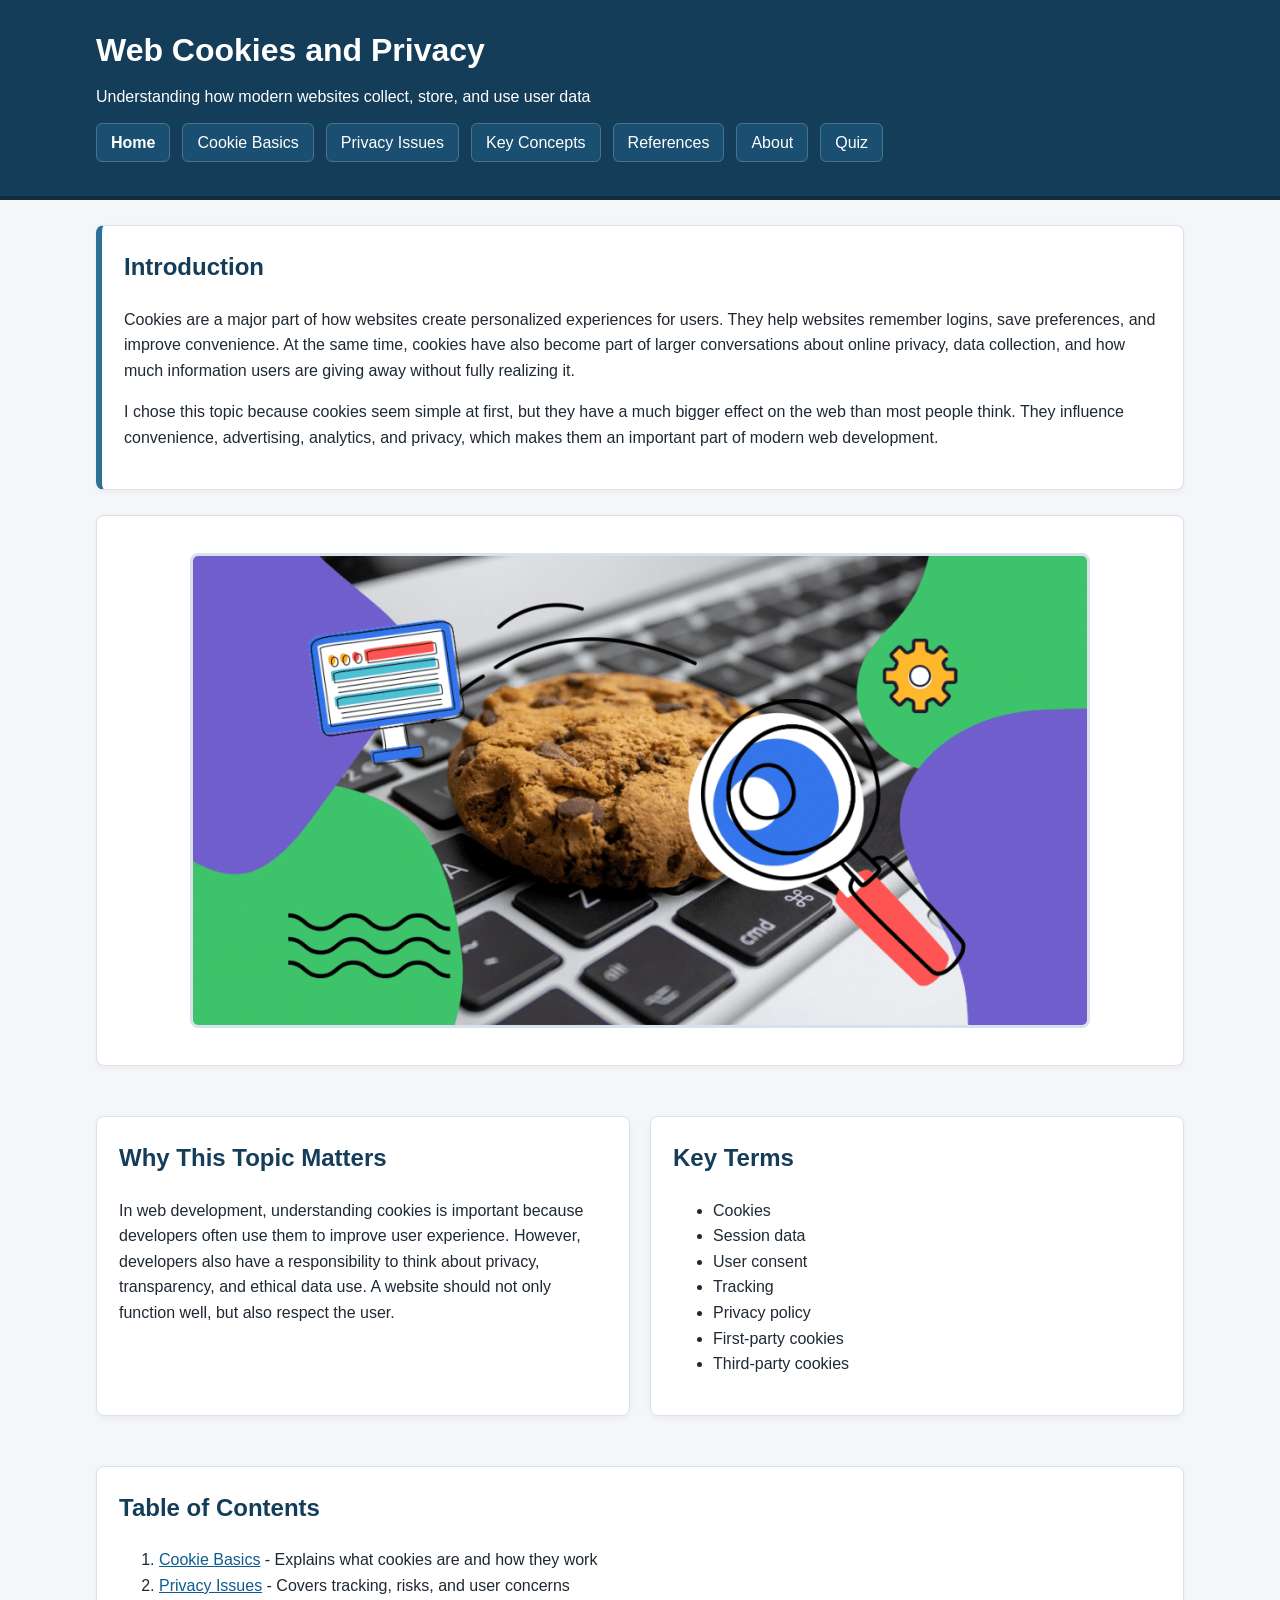
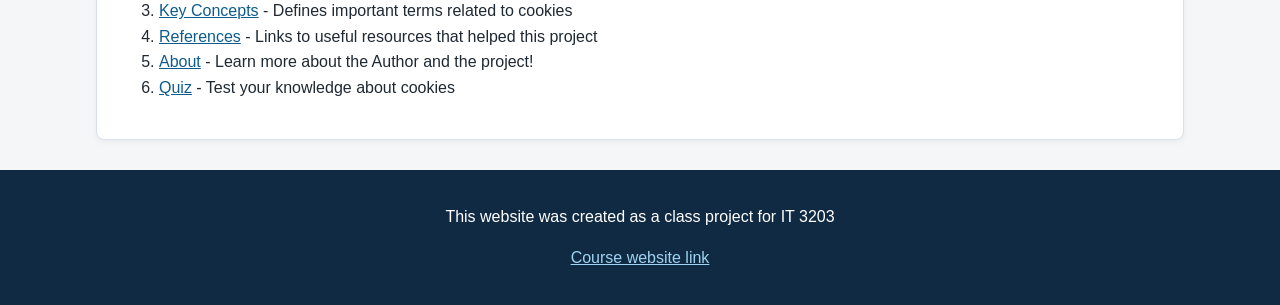
<file: index.html>
<!-- This is the homepage of the website. It introduces the topic of cookies and privacy,
provides key terms, and includes navigation to all other sections of the site. -->


<!DOCTYPE html>
<html lang="en">
<head>
    <!-- Basic page setup -->
    <meta charset="UTF-8">
    <meta name="viewport" content="width=device-width, initial-scale=1.0">
    <title>Web Cookies and Privacy | Home</title>
    <link rel="stylesheet" href="style.css">
</head>
<body>
    <!-- Site header and navigation -->
    <header>
        <div class="container">
            <h1>Web Cookies and Privacy</h1>    <!-- Site title -->
            <p class="tagline">Understanding how modern websites collect, store, and use user data</p>

                <!-- Navigation menu -->
            <nav>
                <ul class="nav-menu">   <!-- List of navigation links -->
                    <li><a href="index.html" class="active">Home</a></li>
                    <li><a href="basics.html">Cookie Basics</a></li>
                    <li><a href="privacy.html">Privacy Issues</a></li>
                    <li><a href="concepts.html">Key Concepts</a></li>
                    <li><a href="references.html">References</a></li>
                    <li><a href="about.html">About</a></li>
                    <li><a href="quiz.html">Quiz</a></li>
                </ul>
            </nav>
        </div>
    </header>

    <!-- Main page content -->
    <main class="container">
        <section id="intro" class="card">
            <h2>Introduction</h2>    <!-- This is a subheading -->
            <p>
                Cookies are a major part of how websites create personalized experiences for users.
                They help websites remember logins, save preferences, and improve convenience. At the same time,
                cookies have also become part of larger conversations about online privacy, data collection,
                and how much information users are giving away without fully realizing it.
            </p>
            <p>
                I chose this topic because cookies seem simple at first, but they have a much bigger effect on
                the web than most people think. They influence convenience, advertising, analytics, and privacy,
                which makes them an important part of modern web development.
            </p>
        </section>

        <!-- image section -->
        <section class="card">
            <img src="images/cookies.png"
                 alt="Cookies and privacy website illustration"
                 class="main-image">
        </section>

        <section class="grid-layout">
            <article class="card">
                <h2>Why This Topic Matters</h2>   <!-- This is a subheading -->
                <p>
                    In web development, understanding cookies is important because developers often use them to
                    improve user experience. However, developers also have a responsibility to think about privacy,
                    transparency, and ethical data use. A website should not only function well, but also respect
                    the user.
                </p>
            </article>

            <!-- Key Terms section -->
            <article class="card">
                <h2>Key Terms</h2>   <!-- This is a subheading -->
                <ul>    
                    <li>Cookies</li>    
                    <li>Session data</li>
                    <li>User consent</li>
                    <li>Tracking</li>   
                    <li>Privacy policy</li>
                    <li>First-party cookies</li>
                    <li>Third-party cookies</li>
                </ul>
            </article>
        </section>

        <!-- The table of contents -->
        <section class="card">
            <h2>Table of Contents</h2>   <!-- This is a subheading -->
            <ol>
                <li><a href="basics.html">Cookie Basics</a> - Explains what cookies are and how they work</li>
                <li><a href="privacy.html">Privacy Issues</a> - Covers tracking, risks, and user concerns</li>
                <li><a href="concepts.html">Key Concepts</a> - Defines important terms related to cookies</li>
                <li><a href="references.html">References</a> - Links to useful resources that helped this project</li>
                <li><a href="about.html">About</a> - Learn more about the Author and the project!</li>
                <li><a href="quiz.html">Quiz</a> - Test your knowledge about cookies</li>
            </ol>
        </section>
    </main>
    
    <!-- Footer -->
    <footer>
        <div class="container">
            <p>This website was created as a class project for IT 3203</p>
            <p><a href="https://ksuweb.github.io/IT3203/" target="_blank">Course website link</a></p>   <!-- Link to the course website -->
        </div>
    </footer>
</body>
</html>
</file>
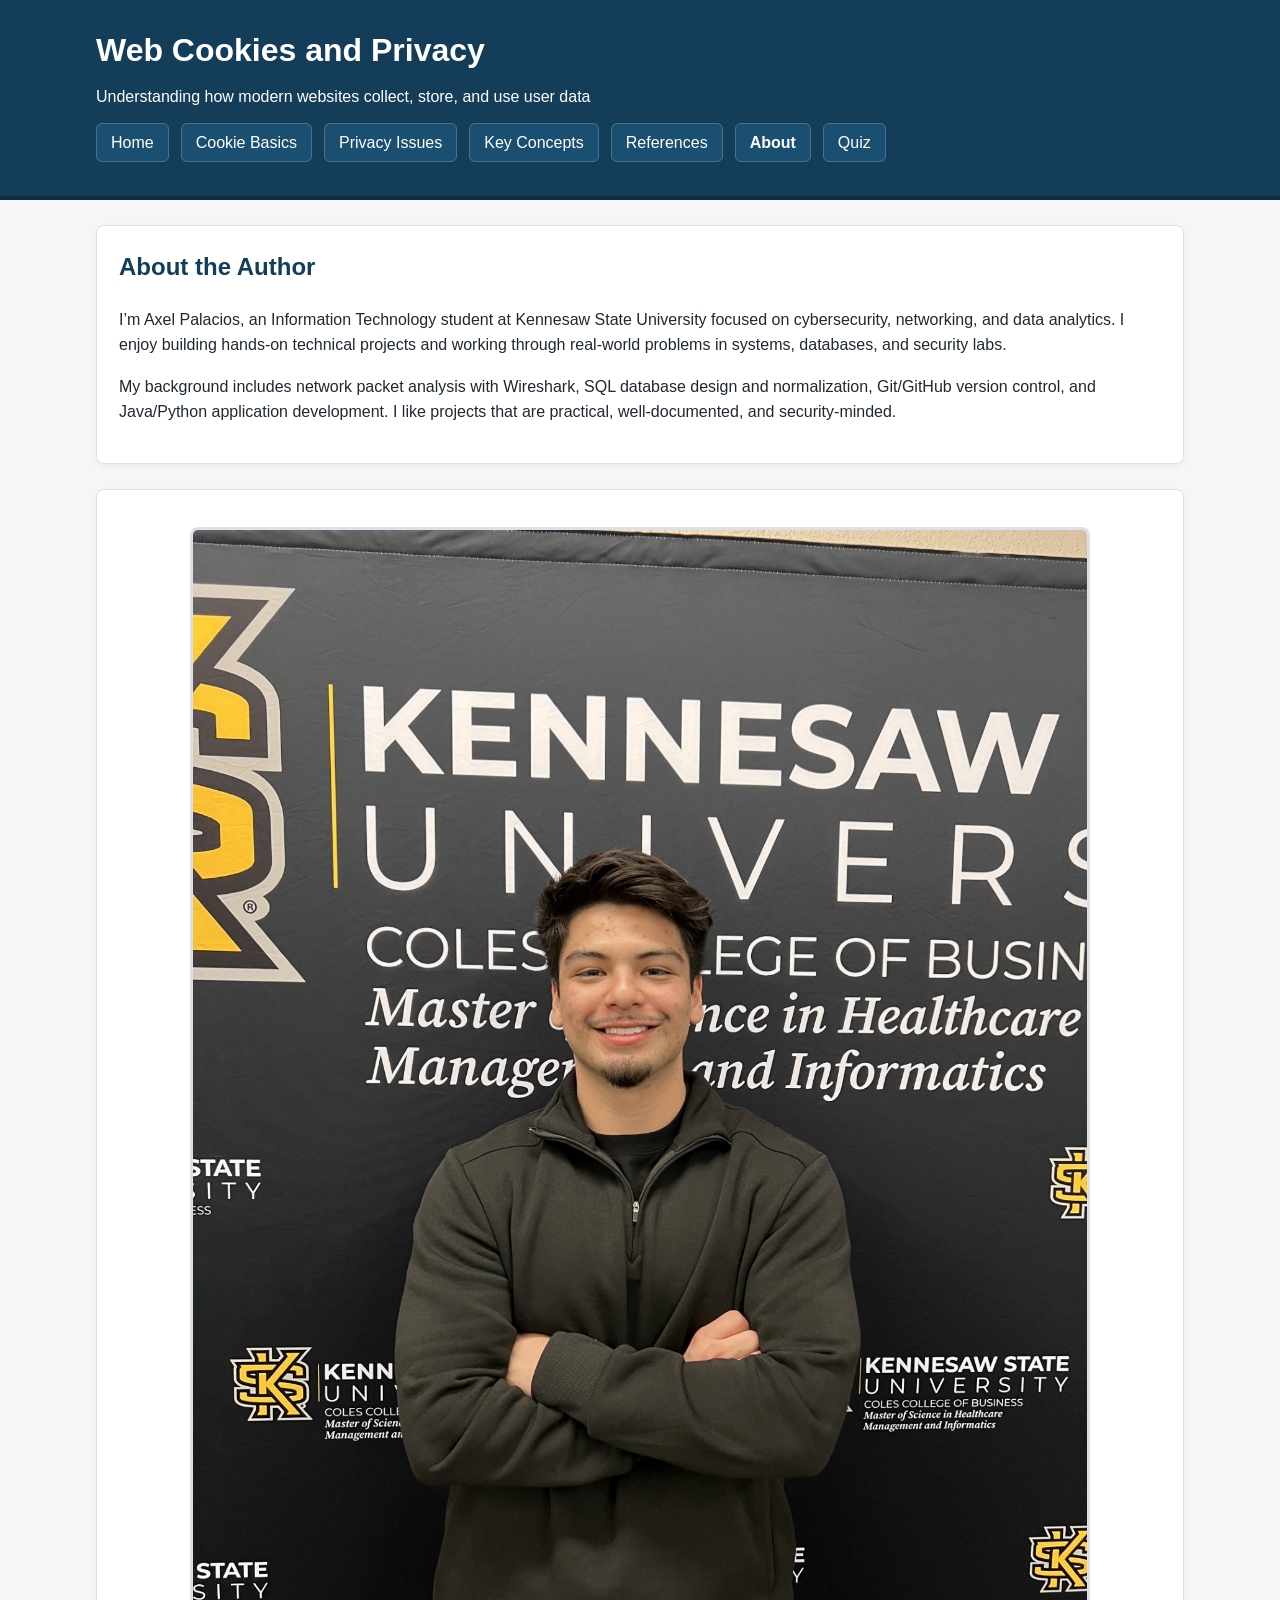
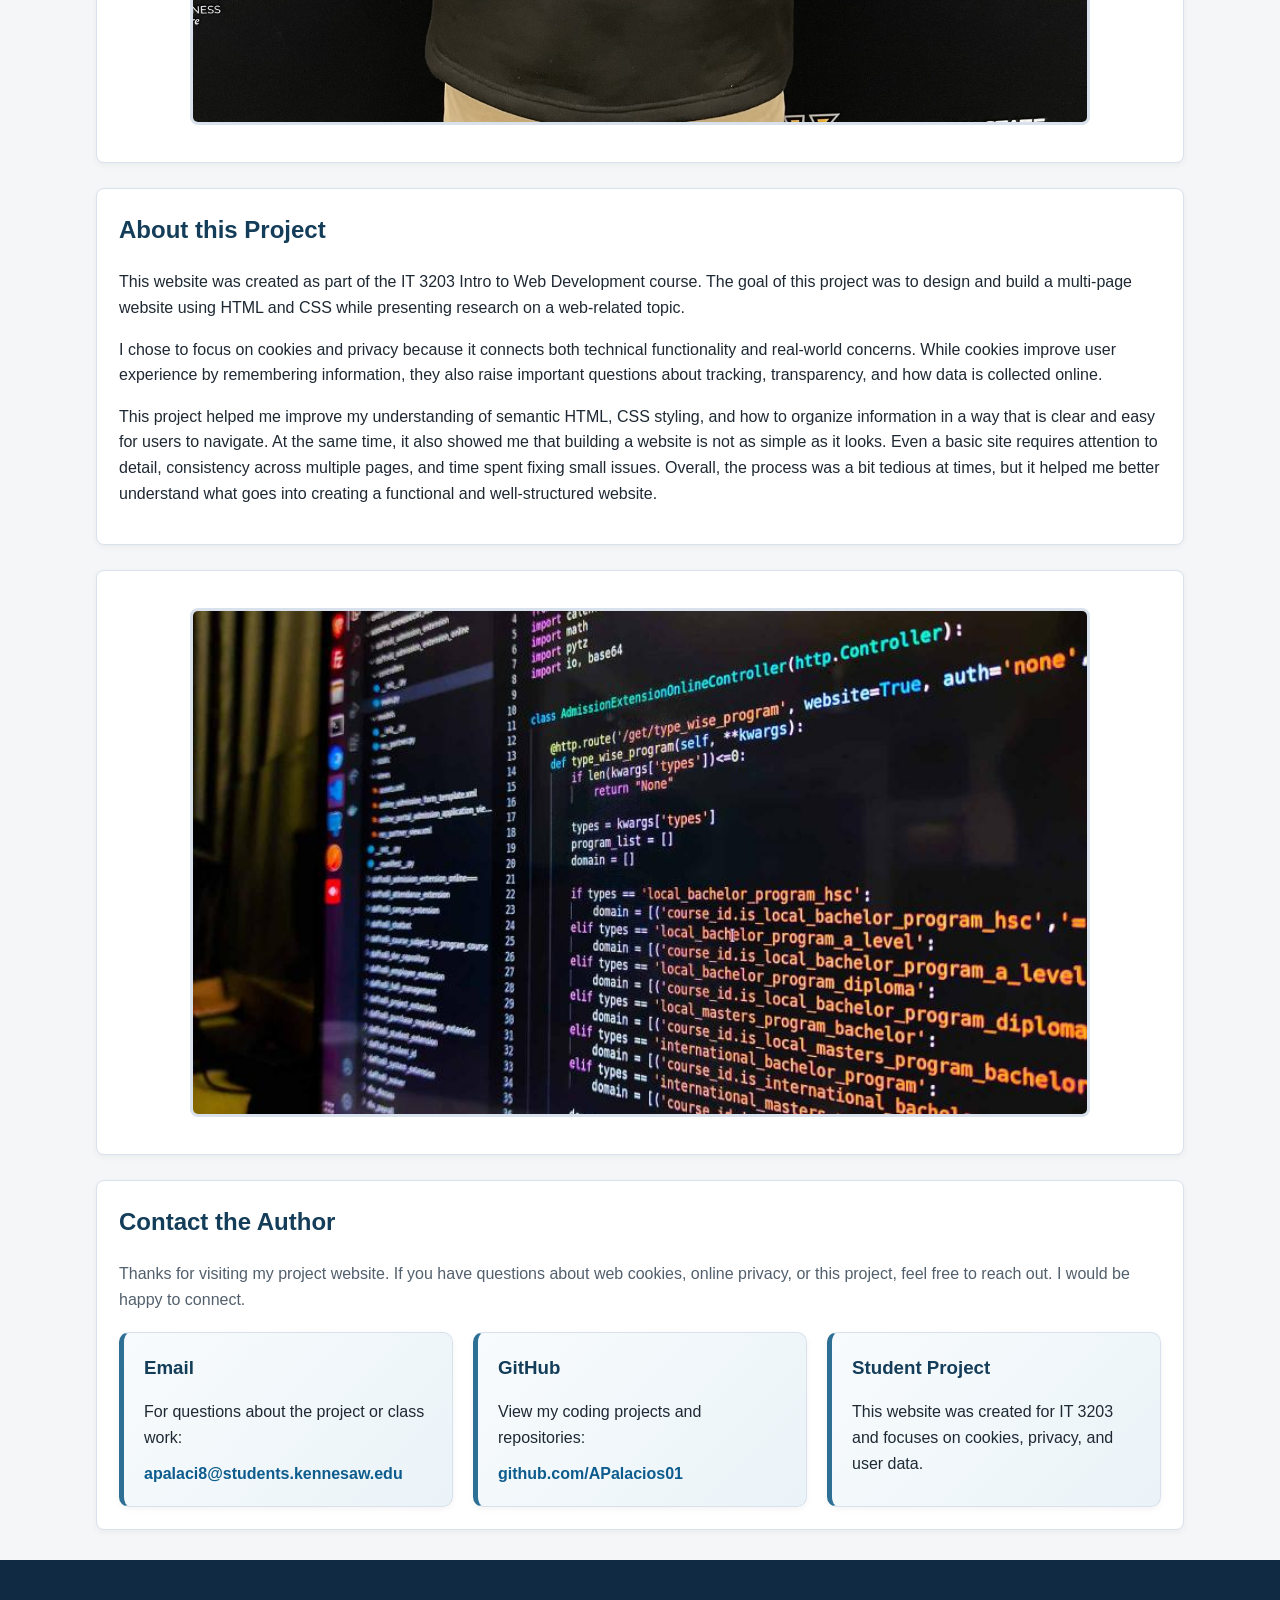
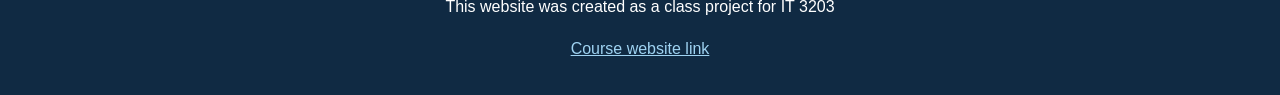
<file: about.html>
<!-- This page introduces the author and provides background information about the project,
including its purpose and what was learned during development. -->

<!DOCTYPE html>
<html lang="en">
<head>
    <!-- Basic page setup -->
    <meta charset="UTF-8">
    <meta name="viewport" content="width=device-width, initial-scale=1.0">
    <title>Web Cookies and Privacy | References</title>
    <link rel="stylesheet" href="style.css">
</head>
<body>
    <!-- Site header and navigation -->
    <header>
        <div class="container">
            <h1>Web Cookies and Privacy</h1>
            <p class="tagline">Understanding how modern websites collect, store, and use user data</p>
            
            <!-- Navigation menu used across all pages for consistent user access -->
            <nav>
                <ul class="nav-menu">
                    <li><a href="index.html">Home</a></li>
                    <li><a href="basics.html">Cookie Basics</a></li>
                    <li><a href="privacy.html">Privacy Issues</a></li>
                    <li><a href="concepts.html">Key Concepts</a></li>
                    <li><a href="references.html">References</a></li>
                    <li><a href="about.html" class="active">About</a></li>
                    <li><a href="quiz.html">Quiz</a></li>
                </ul>
            </nav>
            
        </div>
    </header>

    <!-- Main content -->
    <main class="container">
        <!-- Section introducing the author and academic background -->
        <section class="card">
            <h2>About the Author</h2>
            <p>
              I’m Axel Palacios, an Information Technology student at Kennesaw State University focused on cybersecurity, networking, and data analytics. I enjoy building hands-on technical projects and working through real-world problems in systems, databases, and security labs. 
            </p>

             <p>
              My background includes network packet analysis with Wireshark, SQL database design and normalization, Git/GitHub version control, and Java/Python application development. I like projects that are practical, well-documented, and security-minded.
            </p>

        </section>

        <!-- Profile image section -->
        <section class="card">
            <img src="images/pfp.jpg"
                 alt="Author's Profile Picture"
                 class="main-image">
        </section>

        <!-- Section describing the project and what was learned -->
        <section class="card">
            <h2>About this Project</h2>
            <p>
               This website was created as part of the IT 3203 Intro to Web Development course. The goal of this
            project was to design and build a multi-page website using HTML and CSS while presenting research
            on a web-related topic.
            </p>

            <p>
            I chose to focus on cookies and privacy because it connects both technical functionality and real-world
            concerns. While cookies improve user experience by remembering information, they also raise important
            questions about tracking, transparency, and how data is collected online.
        </p>

        <p>
              This project helped me improve my understanding of semantic HTML, CSS styling, and how to organize
              information in a way that is clear and easy for users to navigate. At the same time, it also showed
              me that building a website is not as simple as it looks. Even a basic site requires attention to detail,
              consistency across multiple pages, and time spent fixing small issues. Overall, the process was a bit
              tedious at times, but it helped me better understand what goes into creating a functional and
              well-structured website.
        </p>
        </section>

        <!-- image section -->
        <section class="card">
             <img src="images/code.jpg"
                  alt="Group of people representing user data"
                  class="main-image">
        </section>

        <!-- Contact section with ways to reach the author -->
        <section class="card">
    <h2>Contact the Author</h2>
    <p class="contact-intro">
        Thanks for visiting my project website. If you have questions about web cookies,
        online privacy, or this project, feel free to reach out. I would be happy to connect.
    </p>

    <div class="contact-grid">
        <div class="contact-box">
            <h3>Email</h3>
            <p>For questions about the project or class work:</p>
            <a href="mailto:apalaci8@students.kennesaw.edu">apalaci8@students.kennesaw.edu</a>
        </div>

        <div class="contact-box">
            <h3>GitHub</h3>
            <p>View my coding projects and repositories:</p>
            <a href="https://github.com/APalacios01" target="_blank">github.com/APalacios01</a>
        </div>

        <div class="contact-box">
            <h3>Student Project</h3>
            <p>This website was created for IT 3203 and focuses on cookies, privacy, and user data.</p>
        </div>
    </div>
</section>
    </main>

    <!-- Footer -->
    <footer>
        <div class="container">
            <p>This website was created as a class project for IT 3203</p>
            <p><a href="https://ksuweb.github.io/IT3203/" target="_blank">Course website link</a></p>
        </div>
    </footer>
</body>
</html>
</file>
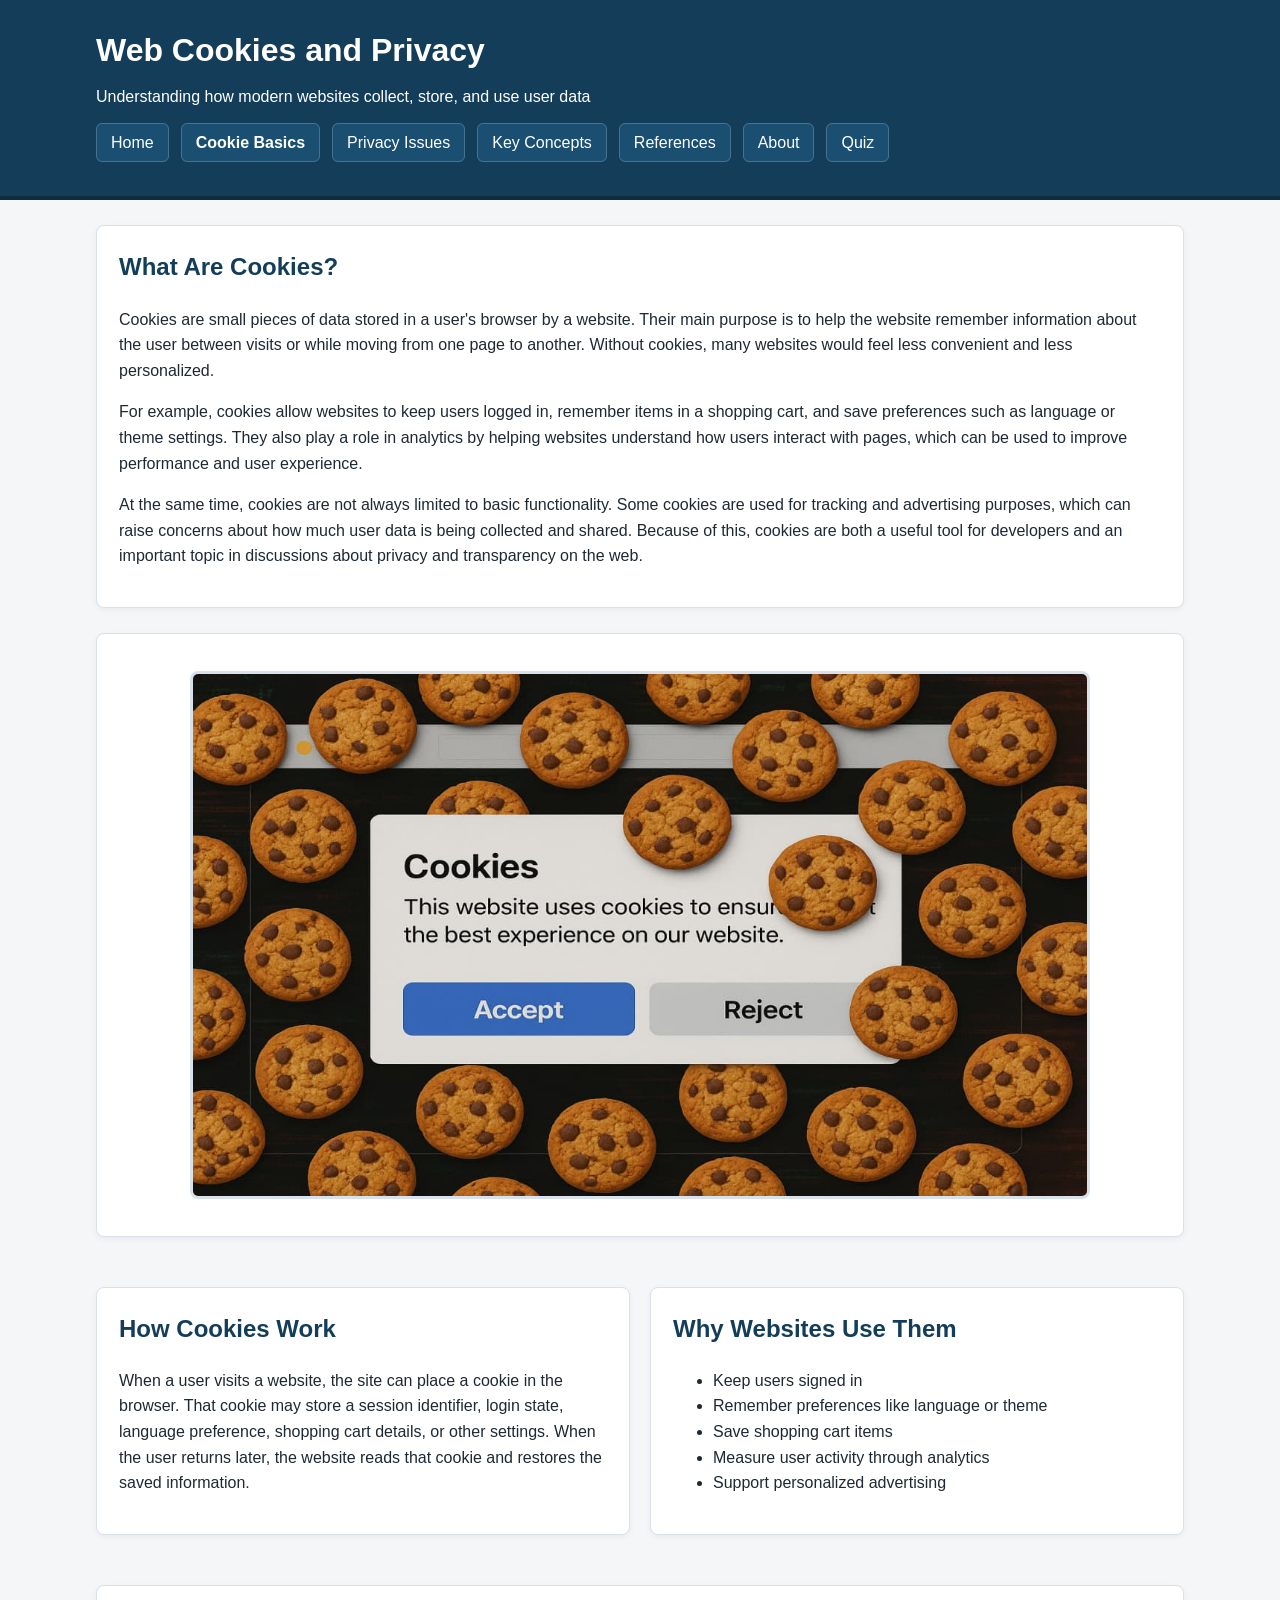
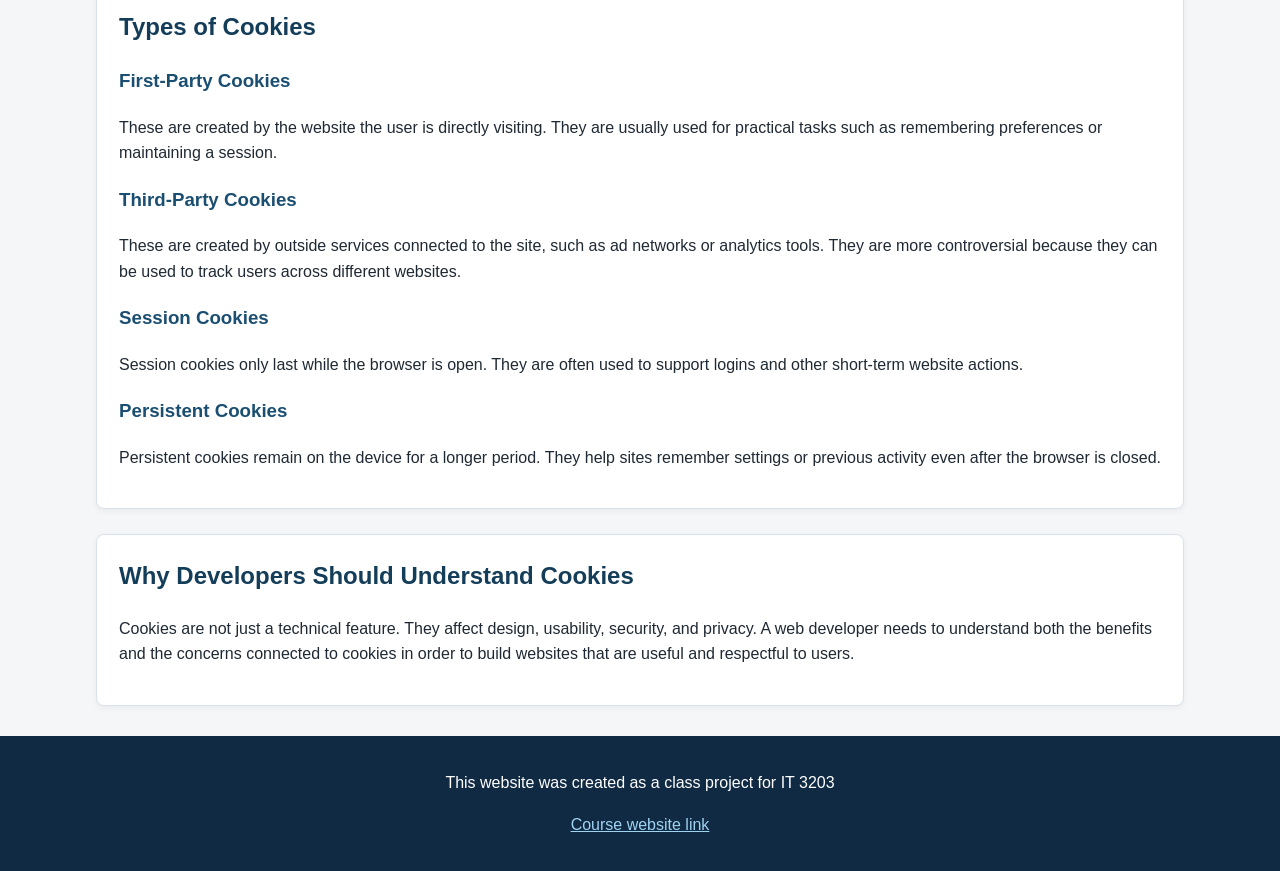
<file: basics.html>
<!-- This page explains what cookies are, how they work, and the different types of cookies
used in web development. -->

<!DOCTYPE html>
<html lang="en">
<head>
    <!-- Basic page setup -->
    <meta charset="UTF-8">
    <meta name="viewport" content="width=device-width, initial-scale=1.0">
    <title>Web Cookies and Privacy | Cookie Basics</title>
    <link rel="stylesheet" href="style.css">
</head>
<body>
    <!-- Site header and navigation -->
    <header>
        <div class="container">
            <h1>Web Cookies and Privacy</h1>
            <p class="tagline">Understanding how modern websites collect, store, and use user data</p>

            <nav>
                <ul class="nav-menu">   <!-- List of navigation links -->
                    <li><a href="index.html">Home</a></li>
                    <li><a href="basics.html" class="active">Cookie Basics</a></li>
                    <li><a href="privacy.html">Privacy Issues</a></li>
                    <li><a href="concepts.html">Key Concepts</a></li>
                    <li><a href="references.html">References</a></li>
                    <li><a href="about.html">About</a></li>
                    <li><a href="quiz.html">Quiz</a></li>
                </ul>
            </nav>
        </div>
    </header>

    <!-- Main content -->
    <main class="container">
        <section class="card">
            <h2>What Are Cookies?</h2>  <!-- This is a subheading -->
            <p>
                Cookies are small pieces of data stored in a user's browser by a website. Their main purpose is to help
                the website remember information about the user between visits or while moving from one page to another.
                Without cookies, many websites would feel less convenient and less personalized.
            </p>

            <p>
                For example, cookies allow websites to keep users logged in, remember items in a shopping cart, and save
                preferences such as language or theme settings. They also play a role in analytics by helping websites
                understand how users interact with pages, which can be used to improve performance and user experience.
            </p>

            <p>
                At the same time, cookies are not always limited to basic functionality. Some cookies are used for tracking
                and advertising purposes, which can raise concerns about how much user data is being collected and shared.
                Because of this, cookies are both a useful tool for developers and an important topic in discussions about
                privacy and transparency on the web.
            </p>
        </section>

        <!-- image section -->
        <section class="card">
            <img src="images/cookie-noti.jpg"
                 alt="Cookie notification banner example"
                 class="main-image">
        </section>
    
        <section class="grid-layout">
            <article class="card">
                <h2>How Cookies Work</h2>   <!-- This is a subheading -->
                <p>
                    When a user visits a website, the site can place a cookie in the browser. That cookie may store
                    a session identifier, login state, language preference, shopping cart details, or other settings.
                    When the user returns later, the website reads that cookie and restores the saved information.
                </p>
            </article>

            <article class="card">
                <h2>Why Websites Use Them</h2>   <!-- This is a subheading -->
                <ul>
                    <li>Keep users signed in</li>
                    <li>Remember preferences like language or theme</li>
                    <li>Save shopping cart items</li>
                    <li>Measure user activity through analytics</li>
                    <li>Support personalized advertising</li>
                </ul>
            </article>
        </section>

        <!-- Types of cookies section -->
        <section class="card">
            <h2>Types of Cookies</h2>   <!-- This is a subheading -->
            <h3>First-Party Cookies</h3>
            <p>
                These are created by the website the user is directly visiting. They are usually used for practical
                tasks such as remembering preferences or maintaining a session.
            </p>

            <h3>Third-Party Cookies</h3>
            <p>
                These are created by outside services connected to the site, such as ad networks or analytics tools.
                They are more controversial because they can be used to track users across different websites.
            </p>

            <h3>Session Cookies</h3>
            <p>
                Session cookies only last while the browser is open. They are often used to support logins and other
                short-term website actions.
            </p>

            <h3>Persistent Cookies</h3>
            <p>
                Persistent cookies remain on the device for a longer period. They help sites remember settings or
                previous activity even after the browser is closed.
            </p>
        </section>

        <!-- Developer section -->
        <section class="card">
            <h2>Why Developers Should Understand Cookies</h2>   <!-- This is a subheading -->
            <p>
                Cookies are not just a technical feature. They affect design, usability, security, and privacy.
                A web developer needs to understand both the benefits and the concerns connected to cookies in order
                to build websites that are useful and respectful to users.
            </p>
        </section>
    </main>

    <!-- Footer -->
    <footer>
        <div class="container">
            <p>This website was created as a class project for IT 3203</p>
            <p><a href="https://ksuweb.github.io/IT3203/" target="_blank">Course website link</a></p>
        </div>
    </footer>
</body>
</html>
</file>
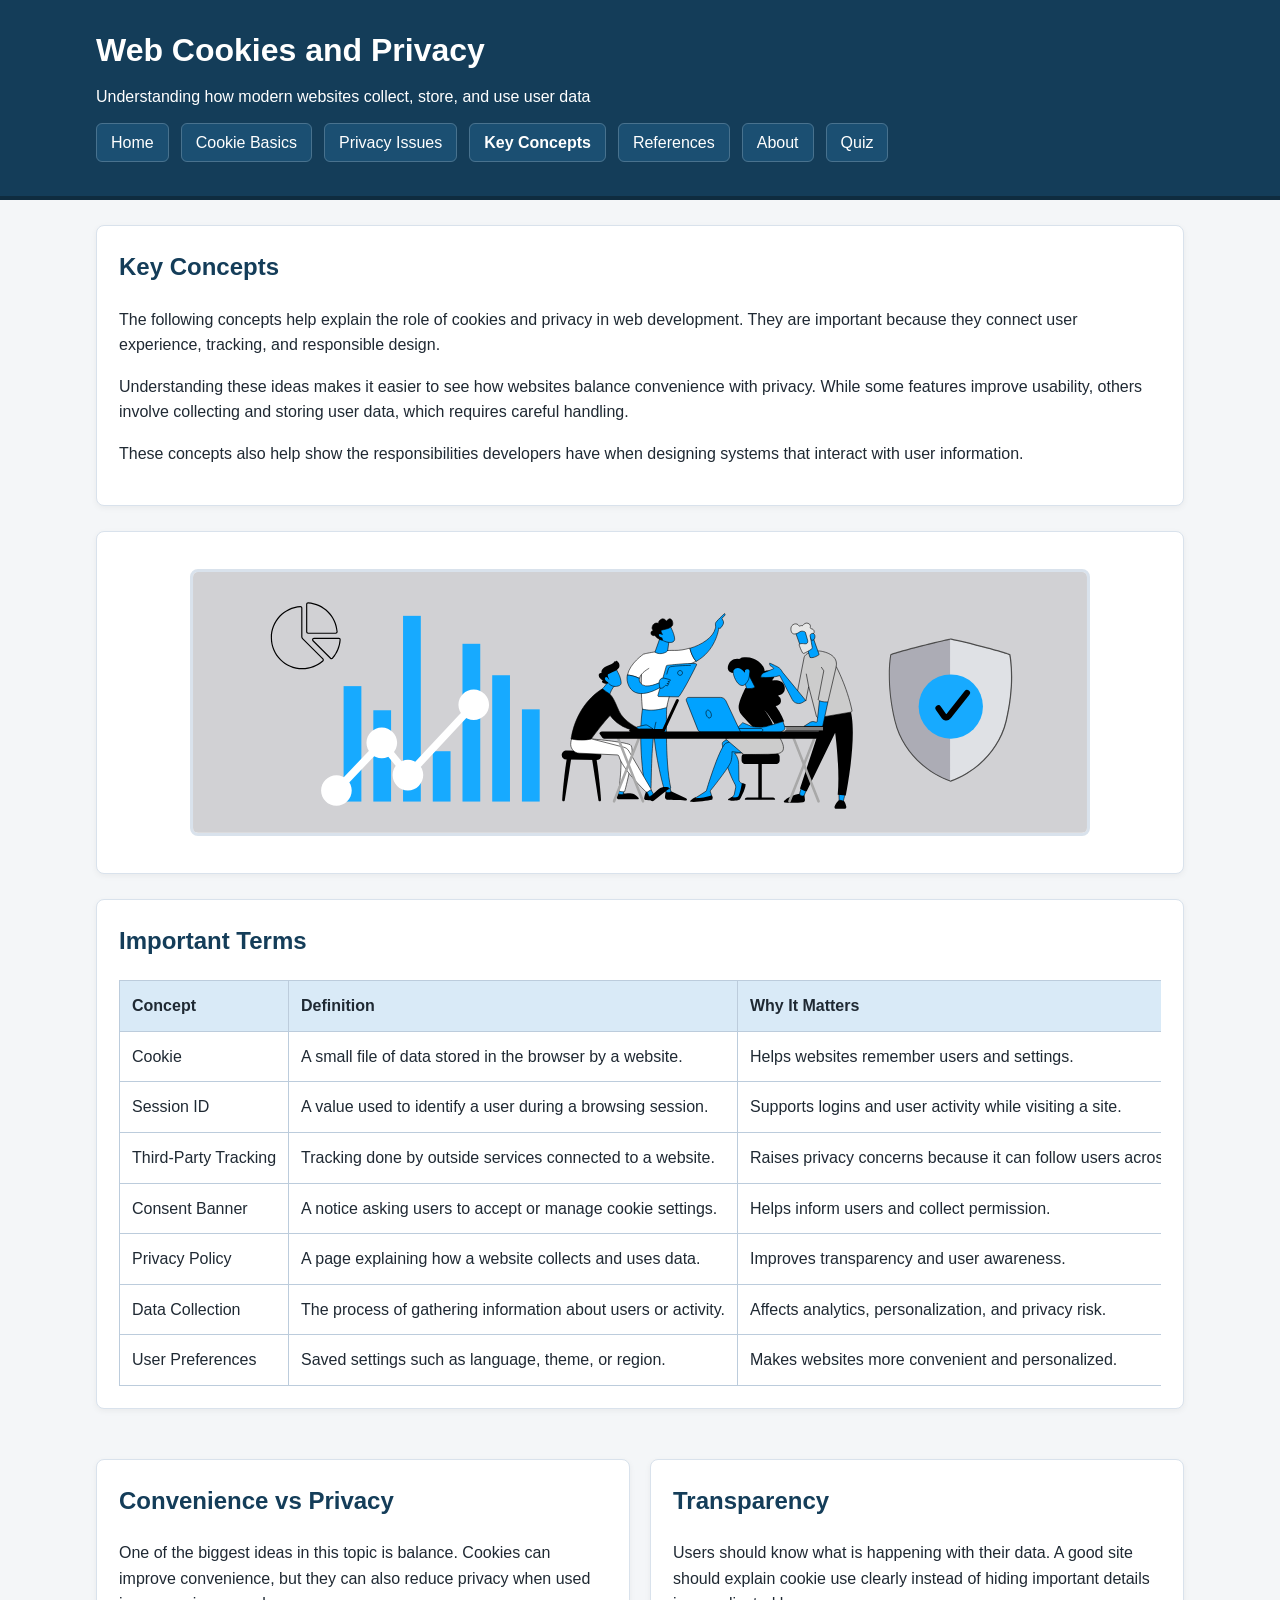
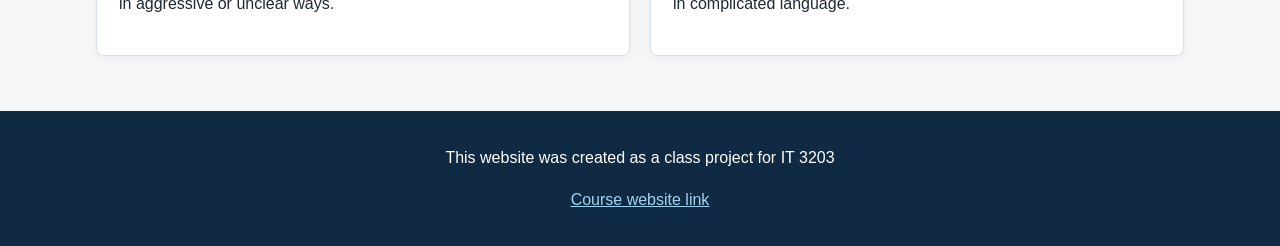
<file: concepts.html>
<!-- This page defines key concepts related to cookies and privacy, including important
terms used in web development and user data management. -->

<!DOCTYPE html>
<html lang="en">
<head>
    <!-- Basic page setup -->
    <meta charset="UTF-8">
    <meta name="viewport" content="width=device-width, initial-scale=1.0">
    <title>Web Cookies and Privacy | Key Concepts</title>
    <link rel="stylesheet" href="style.css">
</head>
<body>
    <!-- Site header and navigation -->
    <header>
        <div class="container">
            <h1>Web Cookies and Privacy</h1>
            <p class="tagline">Understanding how modern websites collect, store, and use user data</p>

            <nav>
                <ul class="nav-menu">
                    <li><a href="index.html">Home</a></li>
                    <li><a href="basics.html">Cookie Basics</a></li>
                    <li><a href="privacy.html">Privacy Issues</a></li>
                    <li><a href="concepts.html" class="active">Key Concepts</a></li>
                    <li><a href="references.html">References</a></li>
                    <li><a href="about.html">About</a></li>
                    <li><a href="quiz.html">Quiz</a></li>
                </ul>
            </nav>
        </div>
    </header>

    <!-- Main content -->
    <main class="container">
        <section class="card">
            <h2>Key Concepts</h2>
            <p>
                The following concepts help explain the role of cookies and privacy in web development. They are important
                because they connect user experience, tracking, and responsible design.
            </p>

            <p>
                Understanding these ideas makes it easier to see how websites balance convenience with privacy. While some
                features improve usability, others involve collecting and storing user data, which requires careful handling.
            </p>

            <p>
                These concepts also help show the responsibilities developers have when designing systems that interact
                with user information.
            </p>
        </section>

        <!-- image section -->
        <section class="card">
             <img src="images/group.svg"
                  alt="Group of people representing user data"
                  class="main-image">
        </section>

        <!-- Important Terms -->
        <section class="card">
            <h2>Important Terms</h2>
            <table>
                <thead>
                    <tr>
                        <th>Concept</th>
                        <th>Definition</th>
                        <th>Why It Matters</th>
                    </tr>
                </thead>
                <tbody>
                    <tr>
                        <td>Cookie</td>
                        <td>A small file of data stored in the browser by a website.</td>
                        <td>Helps websites remember users and settings.</td>
                    </tr>
                    <tr>
                        <td>Session ID</td>
                        <td>A value used to identify a user during a browsing session.</td>
                        <td>Supports logins and user activity while visiting a site.</td>
                    </tr>
                    <tr>
                        <td>Third-Party Tracking</td>
                        <td>Tracking done by outside services connected to a website.</td>
                        <td>Raises privacy concerns because it can follow users across sites.</td>
                    </tr>
                    <tr>
                        <td>Consent Banner</td>
                        <td>A notice asking users to accept or manage cookie settings.</td>
                        <td>Helps inform users and collect permission.</td>
                    </tr>
                    <tr>
                        <td>Privacy Policy</td>
                        <td>A page explaining how a website collects and uses data.</td>
                        <td>Improves transparency and user awareness.</td>
                    </tr>
                    <tr>
                        <td>Data Collection</td>
                        <td>The process of gathering information about users or activity.</td>
                        <td>Affects analytics, personalization, and privacy risk.</td>
                    </tr>
                    <tr>
                        <td>User Preferences</td>
                        <td>Saved settings such as language, theme, or region.</td>
                        <td>Makes websites more convenient and personalized.</td>
                    </tr>
                </tbody>
            </table>
        </section>

        <section class="grid-layout">
            <!-- Convenience vs Privacy -->
            <article class="card">
                <h2>Convenience vs Privacy</h2>
                <p>
                    One of the biggest ideas in this topic is balance. Cookies can improve convenience, but they can
                    also reduce privacy when used in aggressive or unclear ways.
                </p>
            </article>

            <!-- Transparency -->
            <article class="card">
                <h2>Transparency</h2>
                <p>
                    Users should know what is happening with their data. A good site should explain cookie use clearly
                    instead of hiding important details in complicated language.
                </p>
            </article>
        </section>
    </main>

    <!-- Footer -->
    <footer>
        <div class="container">
            <p>This website was created as a class project for IT 3203</p>
            <p><a href="https://ksuweb.github.io/IT3203/" target="_blank">Course website link</a></p>
        </div>
    </footer>
</body>
</html>
</file>
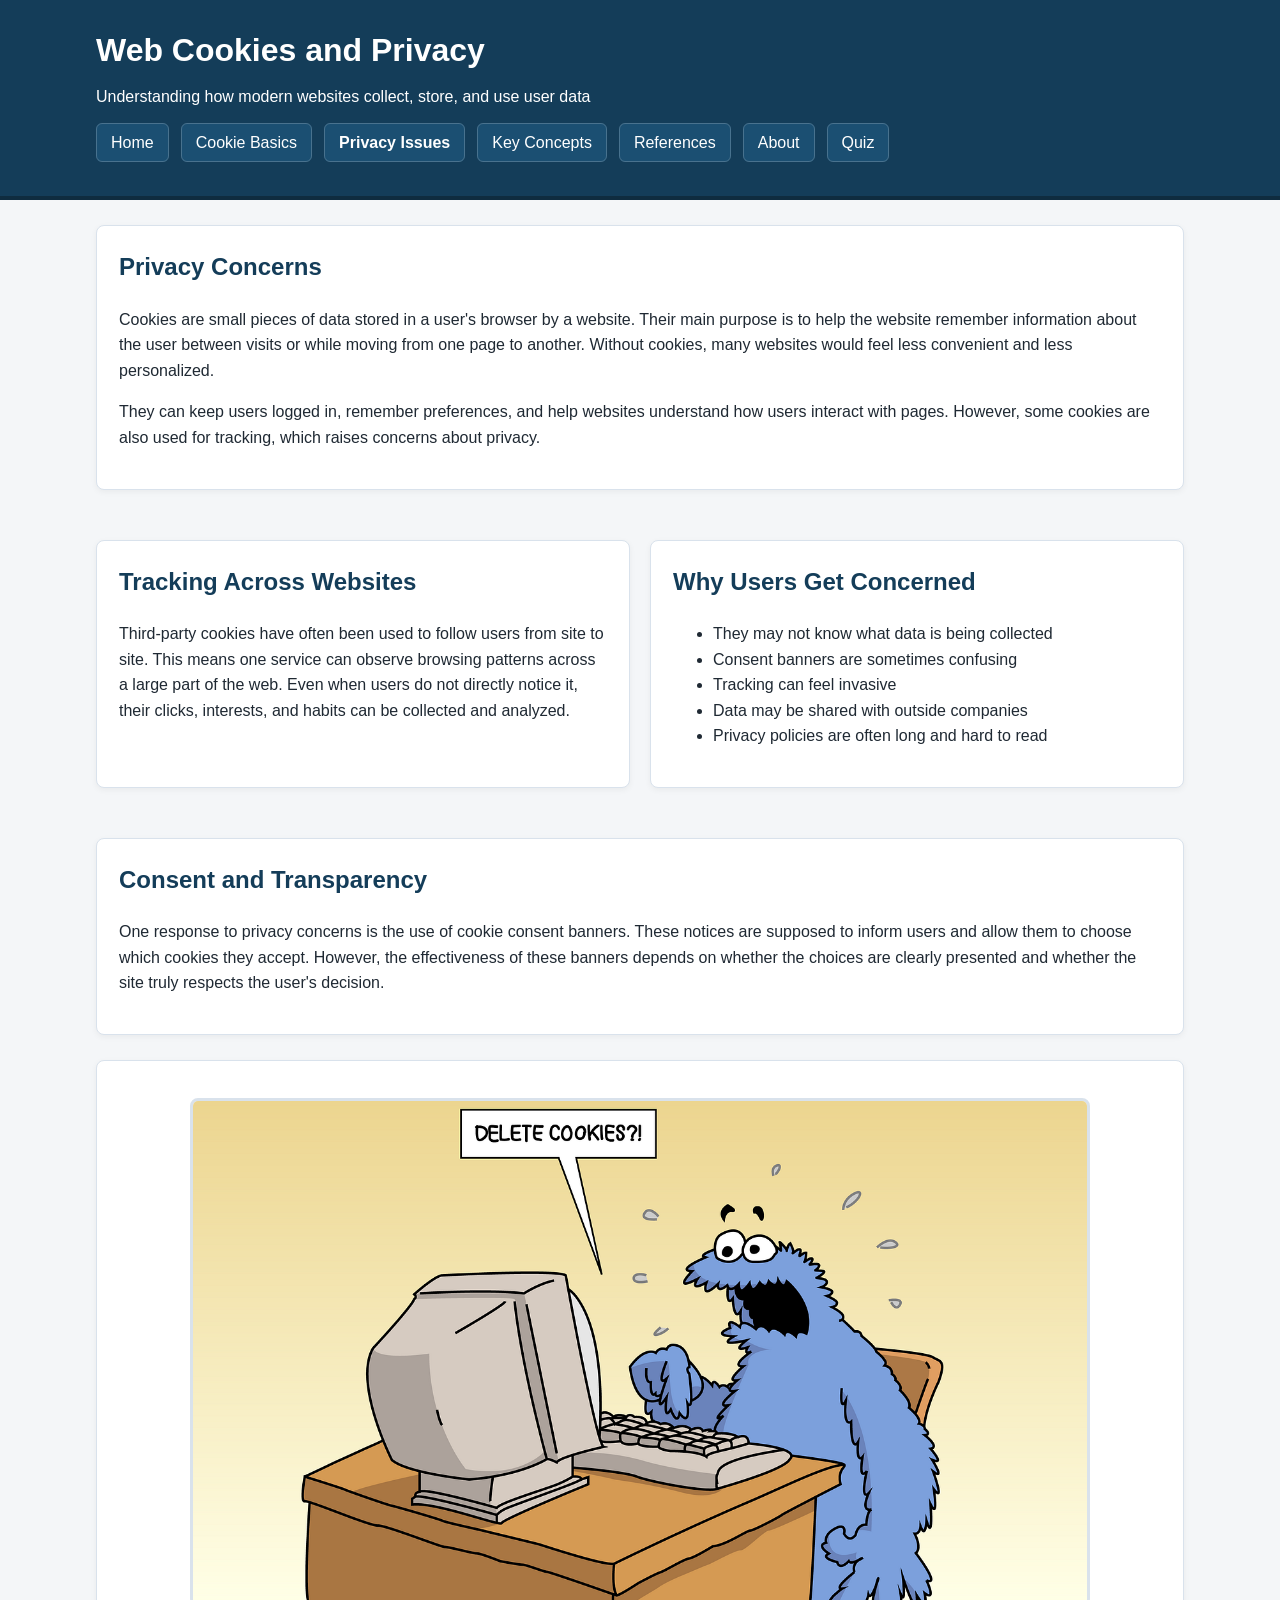
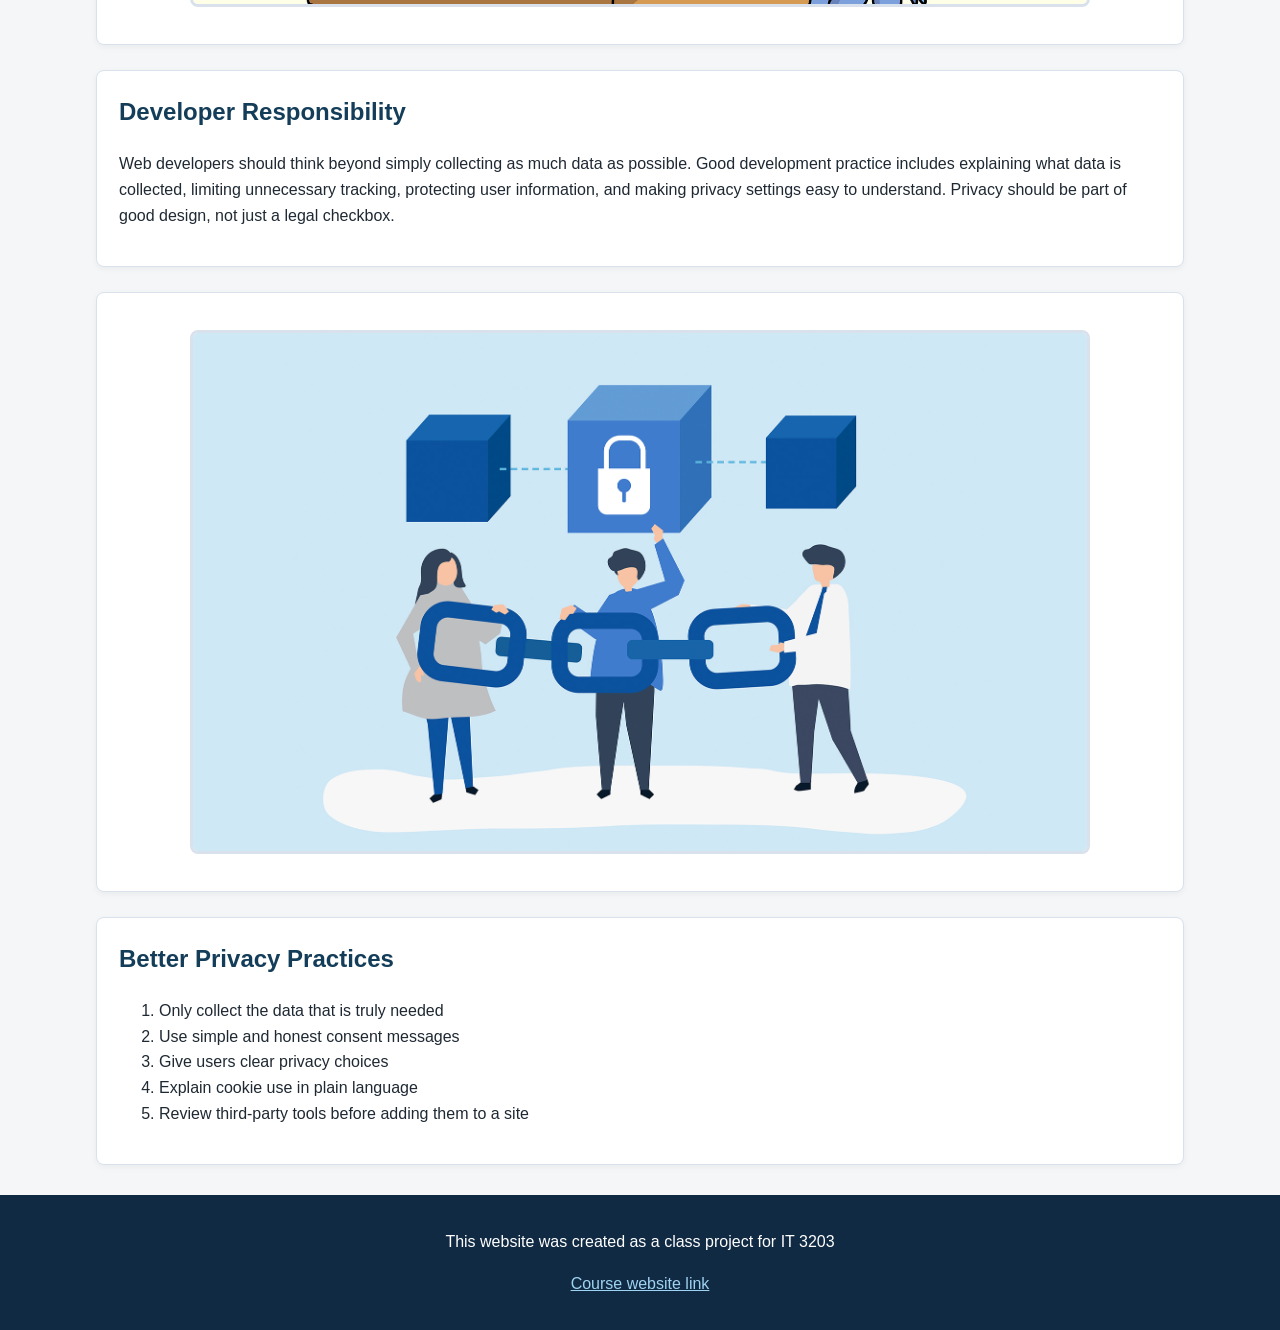
<file: privacy.html>
<!-- This page discusses privacy concerns related to cookies, including tracking,
data collection, and user consent. -->

<!DOCTYPE html>
<html lang="en">
<head>
    <!-- Basic page setup -->
    <meta charset="UTF-8">
    <meta name="viewport" content="width=device-width, initial-scale=1.0">
    <title>Web Cookies and Privacy | Privacy Issues</title>
    <link rel="stylesheet" href="style.css">
</head>
<body>
    <!-- header and navigation -->
    <header>
        <div class="container">
            <h1>Web Cookies and Privacy</h1>
            <p class="tagline">Understanding how modern websites collect, store, and use user data</p>

            <nav>
                <ul class="nav-menu">
                    <li><a href="index.html">Home</a></li>
                    <li><a href="basics.html">Cookie Basics</a></li>
                    <li><a href="privacy.html" class="active">Privacy Issues</a></li>
                    <li><a href="concepts.html">Key Concepts</a></li>
                    <li><a href="references.html">References</a></li>
                    <li><a href="about.html">About</a></li>
                    <li><a href="quiz.html">Quiz</a></li>
                </ul>
            </nav>
        </div>
    </header>

    <!-- Main content -->
    <main class="container">
        <section class="card">
            <h2>Privacy Concerns</h2>   <!-- This is a subheading -->
            <p>
                Cookies are small pieces of data stored in a user's browser by a website. Their main purpose is to help
                the website remember information about the user between visits or while moving from one page to another.
                Without cookies, many websites would feel less convenient and less personalized.
            </p>

            <p>
                They can keep users logged in, remember preferences, and help websites understand how users interact
                with pages. However, some cookies are also used for tracking, which raises concerns about privacy.
            </p>
        </section>

        <!-- Tracking -->
        <section class="grid-layout">
            <article class="card">
                <h2>Tracking Across Websites</h2>
                <p>
                    Third-party cookies have often been used to follow users from site to site. This means one service
                    can observe browsing patterns across a large part of the web. Even when users do not directly
                    notice it, their clicks, interests, and habits can be collected and analyzed.
                </p>
            </article>

            <!-- Users Get Concerned -->
            <article class="card">
                <h2>Why Users Get Concerned</h2>
                <ul>
                    <li>They may not know what data is being collected</li>
                    <li>Consent banners are sometimes confusing</li>
                    <li>Tracking can feel invasive</li>
                    <li>Data may be shared with outside companies</li>
                    <li>Privacy policies are often long and hard to read</li>
                </ul>
            </article>
        </section>

        <!-- Consent and Transparency -->
        <section class="card">
            <h2>Consent and Transparency</h2>
            <p>
                One response to privacy concerns is the use of cookie consent banners. These notices are supposed to
                inform users and allow them to choose which cookies they accept. However, the effectiveness of these
                banners depends on whether the choices are clearly presented and whether the site truly respects the
                user's decision.
            </p>
        </section>

        <!-- image section -->
        <section class="card">
            <img src="images/monster.png"
                 alt="Cookie Monster Illustration"
                 class="main-image">
        </section>

        <!-- Developer Responsibility -->
        <section class="card">
            <h2>Developer Responsibility</h2>
            <p>
                Web developers should think beyond simply collecting as much data as possible. Good development
                practice includes explaining what data is collected, limiting unnecessary tracking, protecting user
                information, and making privacy settings easy to understand. Privacy should be part of good design,
                not just a legal checkbox.
            </p>
        </section>

        <!-- image section -->
        <section class="card">
            <img src="images/secure-data.jpg"
                 alt="Secure data storage illustration"
                 class="main-image">
        </section>

        <!-- Better Practices -->
        <section class="card">
            <h2>Better Privacy Practices</h2>
            <ol>
                <li>Only collect the data that is truly needed</li>
                <li>Use simple and honest consent messages</li>
                <li>Give users clear privacy choices</li>
                <li>Explain cookie use in plain language</li>
                <li>Review third-party tools before adding them to a site</li>
            </ol>
        </section>
    </main>

    <!-- Footer -->
    <footer>
        <div class="container">
            <p>This website was created as a class project for IT 3203</p>
            <p><a href="https://ksuweb.github.io/IT3203/" target="_blank">Course website link</a></p>
        </div>
    </footer>
</body>
</html>
</file>
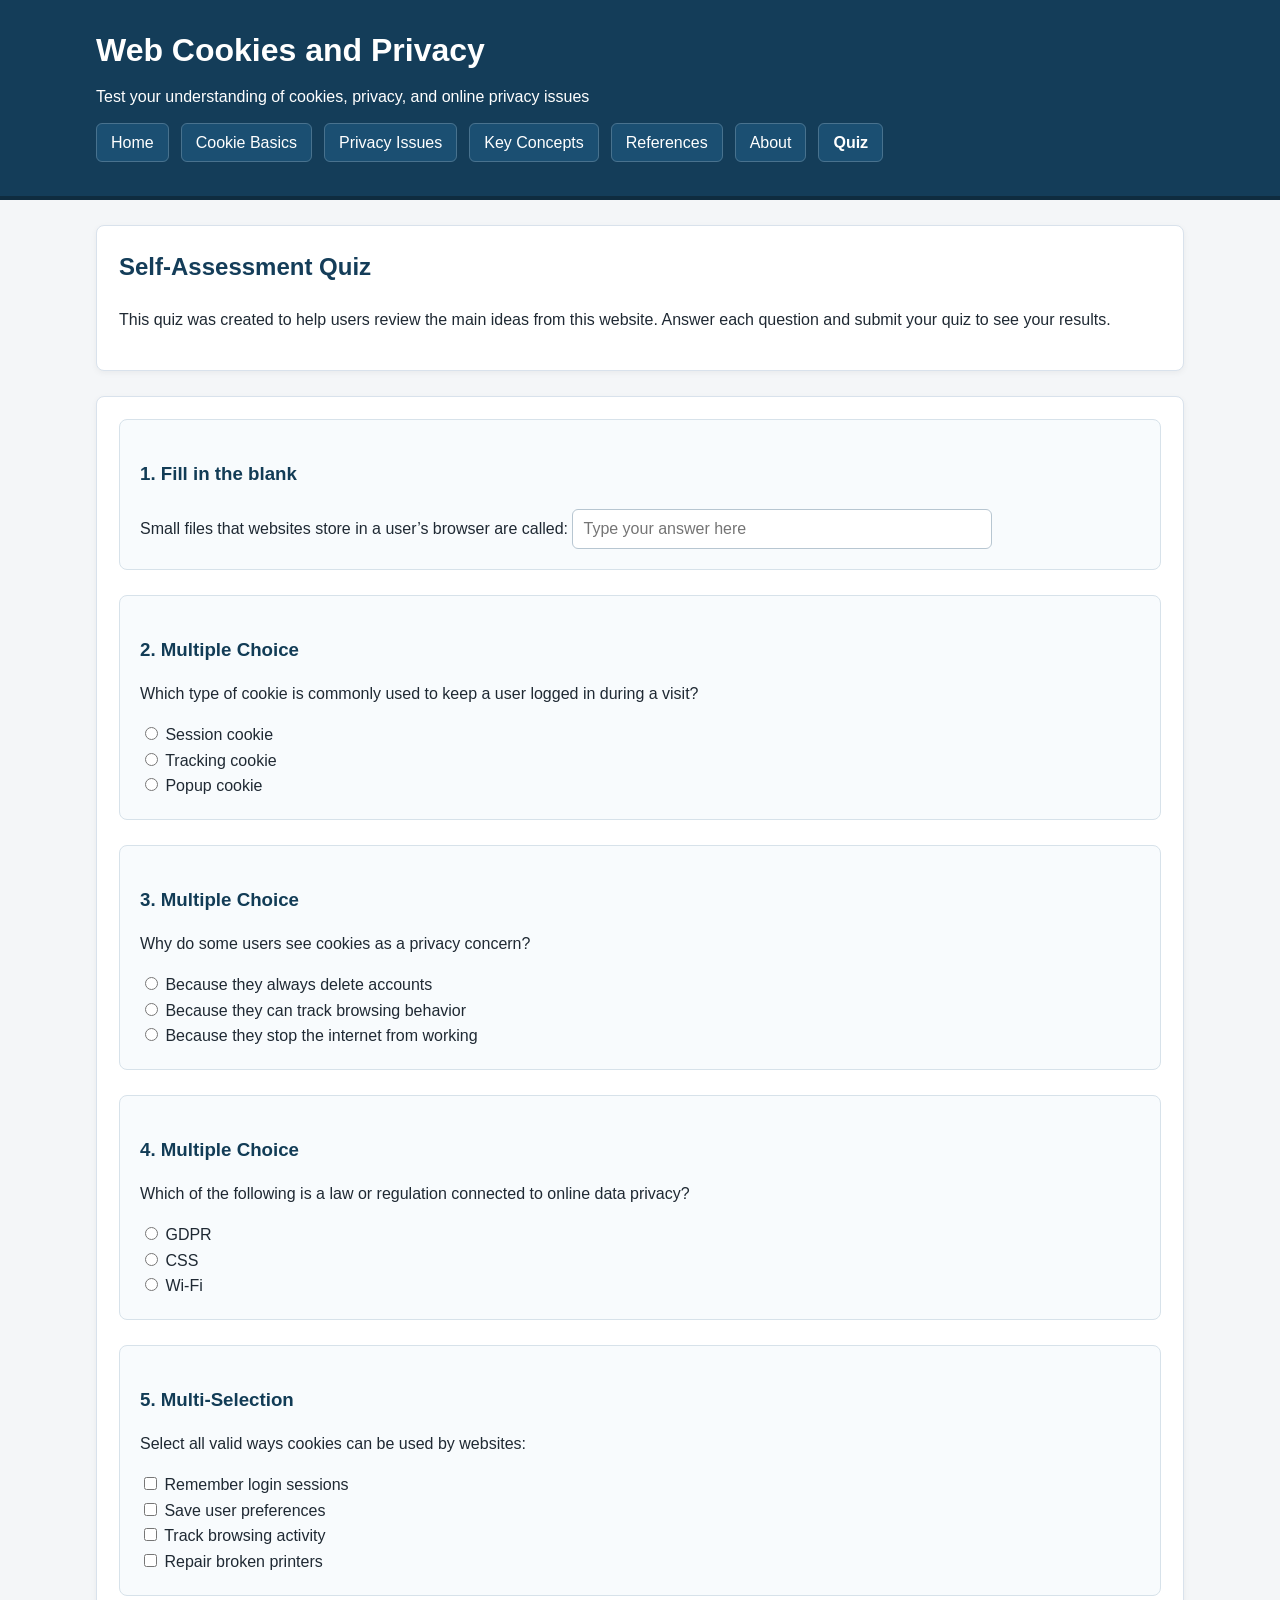
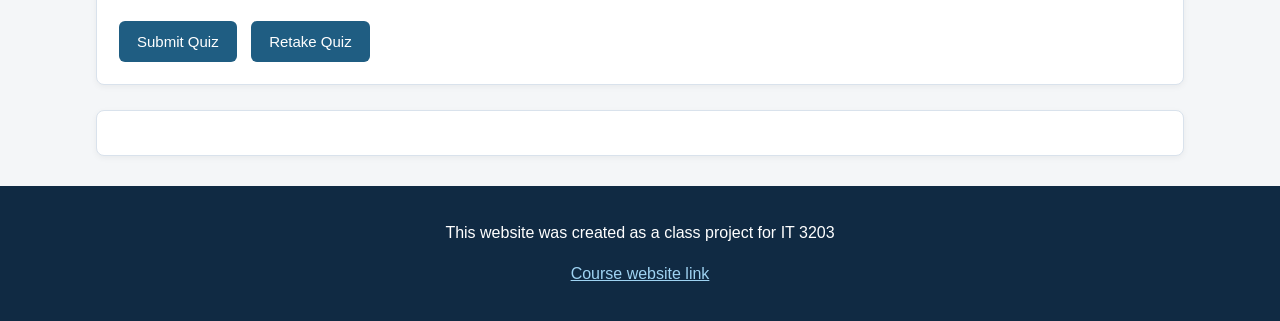
<file: quiz.html>
<!DOCTYPE html>
<html lang="en">
<head>
    <meta charset="UTF-8">
    <meta name="viewport" content="width=device-width, initial-scale=1.0">
    <title>Quiz - Web Cookies and Privacy</title>
    <link rel="stylesheet" href="style.css">
</head>
<body>
    <!-- Header -->
    <header>
    <div class="container">
        <h1>Web Cookies and Privacy</h1>
        <p class="tagline">Test your understanding of cookies, privacy, and online privacy issues</p>

        <nav>
            <ul class="nav-menu">
                <li><a href="index.html">Home</a></li>
                <li><a href="basics.html">Cookie Basics</a></li>
                <li><a href="privacy.html">Privacy Issues</a></li>
                <li><a href="concepts.html">Key Concepts</a></li>
                <li><a href="references.html">References</a></li>
                <li><a href="about.html">About</a></li>
                <li><a href="quiz.html" class="active">Quiz</a></li>
            </ul>
        </nav>
    </div>
</header>

    <!-- Main content -->
    <main class="container">
        <section class="card">
            <h2>Self-Assessment Quiz</h2>
            <p>
                This quiz was created to help users review the main ideas from this website.
                Answer each question and submit your quiz to see your results.
            </p>
        </section>

        <section class="card">
            <form id="quizForm">
                <!-- Question 1 -->
                <div class="quiz-question">
                    <h3>1. Fill in the blank</h3>
                    <label for="q1">
                        Small files that websites store in a user’s browser are called:
                    </label>
                    <input type="text" id="q1" name="q1" placeholder="Type your answer here">
                </div>

                <!-- Question 2 -->
                <div class="quiz-question">
                    <h3>2. Multiple Choice</h3>
                    <p>Which type of cookie is commonly used to keep a user logged in during a visit?</p>

                    <label>
                        <input type="radio" name="q2" value="session">
                        Session cookie
                    </label><br>

                    <label>
                        <input type="radio" name="q2" value="tracking">
                        Tracking cookie
                    </label><br>

                    <label>
                        <input type="radio" name="q2" value="popup">
                        Popup cookie
                    </label>
                </div>

                <!-- Question 3 -->
                <div class="quiz-question">
                    <h3>3. Multiple Choice</h3>
                    <p>Why do some users see cookies as a privacy concern?</p>

                    <label>
                        <input type="radio" name="q3" value="ads">
                        Because they always delete accounts
                    </label><br>

                    <label>
                        <input type="radio" name="q3" value="tracking">
                        Because they can track browsing behavior
                    </label><br>

                    <label>
                        <input type="radio" name="q3" value="speed">
                        Because they stop the internet from working
                    </label>
                </div>

                <!-- Question 4 -->
                <div class="quiz-question">
                    <h3>4. Multiple Choice</h3>
                    <p>Which of the following is a law or regulation connected to online data privacy?</p>

                    <label>
                        <input type="radio" name="q4" value="gdpr">
                        GDPR
                    </label><br>

                    <label>
                        <input type="radio" name="q4" value="css">
                        CSS
                    </label><br>

                    <label>
                        <input type="radio" name="q4" value="wifi">
                        Wi-Fi
                    </label>
                </div>

                <!-- Question 5 -->
                <div class="quiz-question">
                    <h3>5. Multi-Selection</h3>
                    <p>Select all valid ways cookies can be used by websites:</p>

                    <label>
                        <input type="checkbox" name="q5" value="login">
                        Remember login sessions
                    </label><br>

                    <label>
                        <input type="checkbox" name="q5" value="preferences">
                        Save user preferences
                    </label><br>

                    <label>
                        <input type="checkbox" name="q5" value="tracking">
                        Track browsing activity
                    </label><br>

                    <label>
                        <input type="checkbox" name="q5" value="printer">
                        Repair broken printers
                    </label>
                </div>

                <!-- Buttons -->
                <div class="quiz-buttons">
                    <button type="button" id="submitBtn">Submit Quiz</button>
                    <button type="reset" id="resetBtn">Retake Quiz</button>
                </div>
            </form>
        </section>

        <!-- Results -->
        <section class="card">
            <div id="results"></div>
        </section>
    </main>

    <!-- Footer -->
    <footer>
        <div class="container">
            <p>This website was created as a class project for IT 3203</p>
            <p><a href="https://ksuweb.github.io/IT3203/" target="_blank">Course website link</a></p>
        </div>
    </footer>

    <script src="quiz.js"></script>
</body>
</html>
</file>
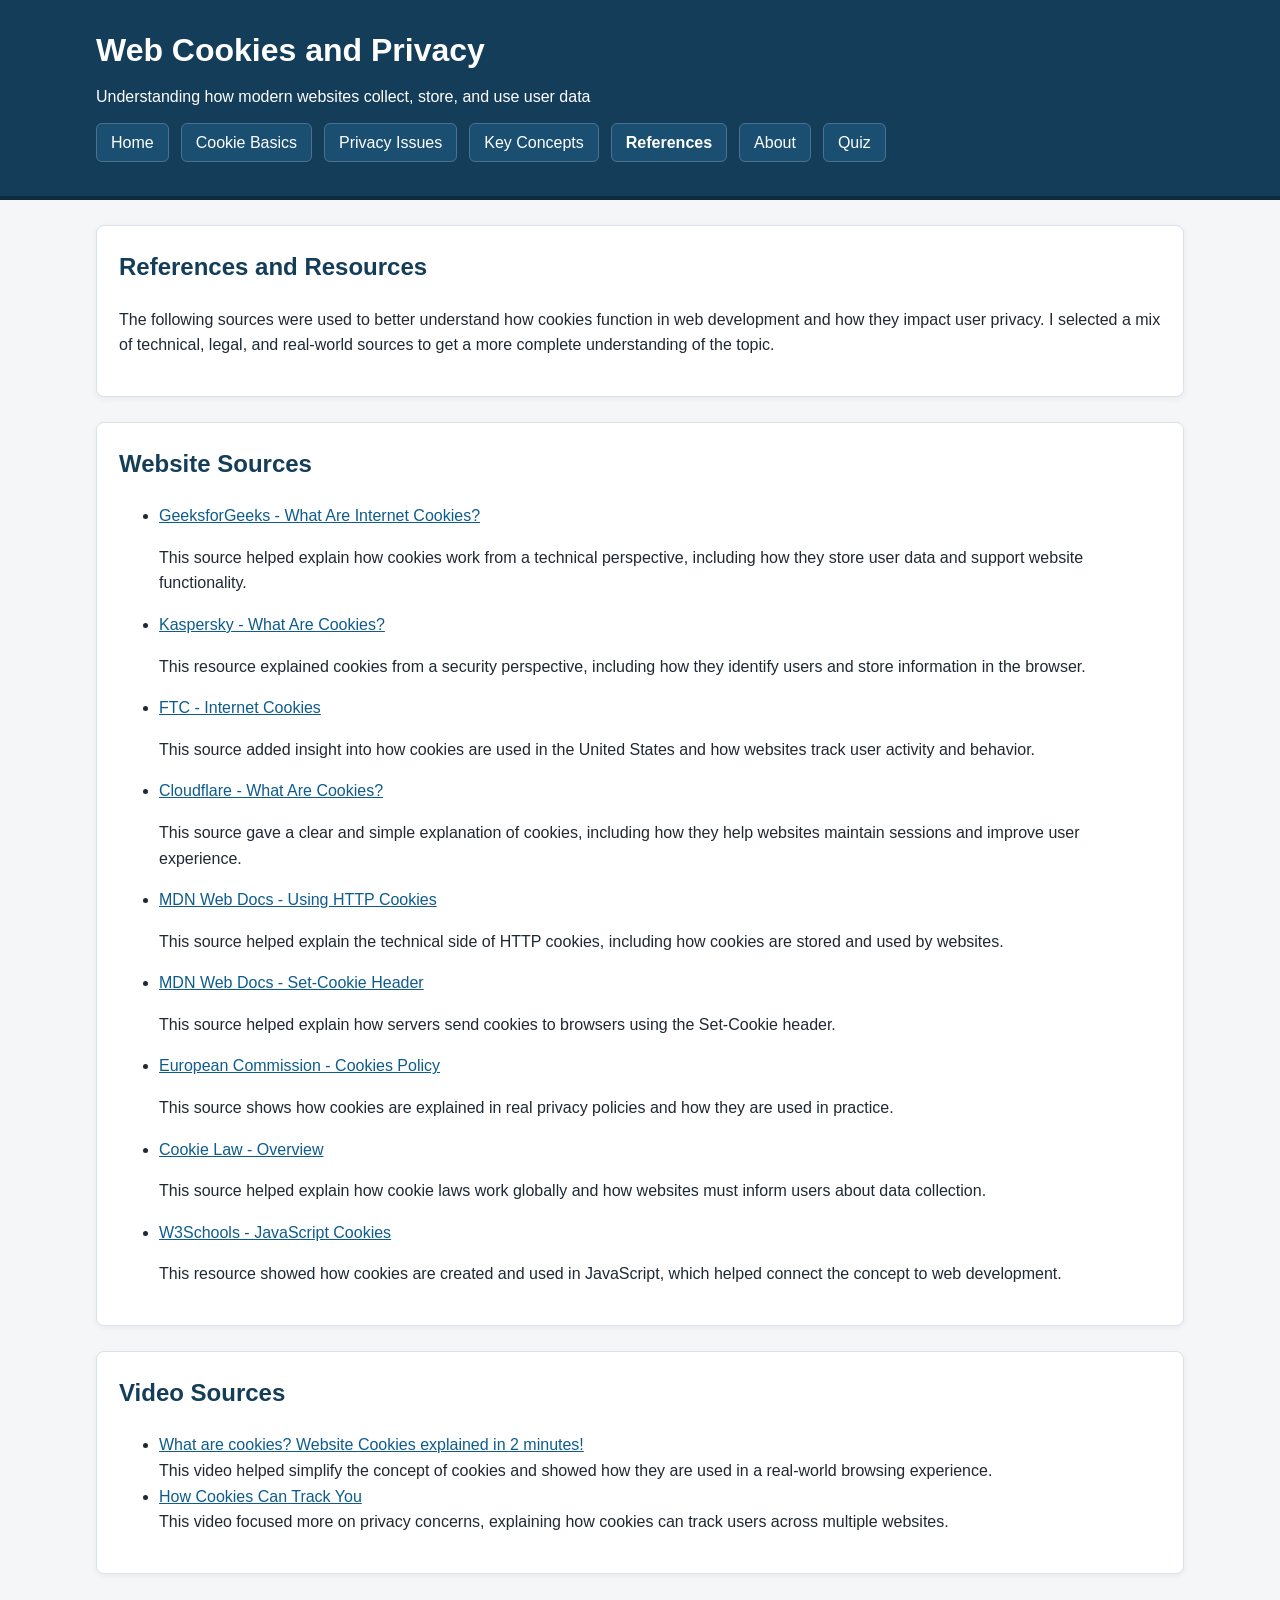
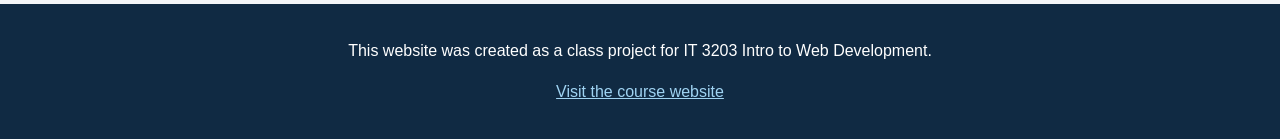
<file: references.html>
<!-- This page lists all sources used for the project, including articles and videos,
with brief explanations of how each resource contributed to the research. -->

<!DOCTYPE html>
<html lang="en">
<head>
    <!-- Basic page setup -->
    <meta charset="UTF-8">
    <meta name="viewport" content="width=device-width, initial-scale=1.0">
    <title>Web Cookies and Privacy | References</title>
    <link rel="stylesheet" href="style.css">
</head>
<body>

<header>
    <div class="container">
        <h1>Web Cookies and Privacy</h1>
        <p class="tagline">Understanding how modern websites collect, store, and use user data</p>

        <!-- Navigation menu -->
        <nav>
            <ul class="nav-menu">
                <li><a href="index.html">Home</a></li>
                <li><a href="basics.html">Cookie Basics</a></li>
                <li><a href="privacy.html">Privacy Issues</a></li>
                <li><a href="concepts.html">Key Concepts</a></li>
                <li><a href="references.html" class="active">References</a></li>
                <li><a href="about.html">About</a></li>
                <li><a href="quiz.html">Quiz</a></li>
            </ul>
        </nav>
    </div>
</header>

<main class="container">

    <!-- Intro -->
    <section class="card">
        <h2>References and Resources</h2>
        <p>
            The following sources were used to better understand how cookies function in web development
            and how they impact user privacy. I selected a mix of technical, legal, and real-world sources
            to get a more complete understanding of the topic.
        </p>
    </section>

    <!-- Web sources -->
    <section class="card">
        <h2>Website Sources</h2>
        <ul>
    <li>
        <a href="https://www.geeksforgeeks.org/computer-networks/what-are-internet-cookies/" target="_blank">
            GeeksforGeeks - What Are Internet Cookies?
        </a>
        <p>This source helped explain how cookies work from a technical perspective, including how they store user data and support website functionality.</p>
    </li>
    
    <li>
        <a href="https://usa.kaspersky.com/resource-center/definitions/cookies" target="_blank">
            Kaspersky - What Are Cookies?
        </a>
        <p>This resource explained cookies from a security perspective, including how they identify users and store information in the browser.</p>
    </li>

    <li>
        <a href="https://www.ftc.gov/policy-notices/privacy-policy/internet-cookies" target="_blank">
            FTC - Internet Cookies
        </a>
        <p>This source added insight into how cookies are used in the United States and how websites track user activity and behavior.</p>
    </li>

    <li>
        <a href="https://www.cloudflare.com/learning/privacy/what-are-cookies/" target="_blank">
            Cloudflare - What Are Cookies?
        </a>
        <p>This source gave a clear and simple explanation of cookies, including how they help websites maintain sessions and improve user experience.</p>
    </li>

    <li>
        <a href="https://developer.mozilla.org/en-US/docs/Web/HTTP/Guides/Cookies" target="_blank">
            MDN Web Docs - Using HTTP Cookies
        </a>
        <p>This source helped explain the technical side of HTTP cookies, including how cookies are stored and used by websites.</p>
    </li>

    <li>
        <a href="https://developer.mozilla.org/en-US/docs/Web/HTTP/Reference/Headers/Set-Cookie" target="_blank">
            MDN Web Docs - Set-Cookie Header
        </a>
        <p>This source helped explain how servers send cookies to browsers using the Set-Cookie header.</p>
    </li>

    <li>
        <a href="https://commission.europa.eu/cookies-policy_en" target="_blank">
            European Commission - Cookies Policy
        </a>
        <p>This source shows how cookies are explained in real privacy policies and how they are used in practice.</p>
    </li>

    <li>
        <a href="https://www.cookielaw.org/the-cookie-law/" target="_blank">
            Cookie Law - Overview
        </a>
        <p>This source helped explain how cookie laws work globally and how websites must inform users about data collection.</p>
    </li>

    <li>
        <a href="https://www.w3schools.com/js/js_cookies.asp" target="_blank">
            W3Schools - JavaScript Cookies
        </a>
        <p>This resource showed how cookies are created and used in JavaScript, which helped connect the concept to web development.</p>
    </li>
</ul>
    </section>

    <!-- Video sources -->
    <section class="card">
        <h2>Video Sources</h2>
        <ul>
            <li>
                <a href="https://www.youtube.com/watch?v=_zZ6dnW5Nic" target="_blank">      <!-- Use the same line for all links -->
                    What are cookies? Website Cookies explained in 2 minutes!
                </a><br>
                This video helped simplify the concept of cookies and showed how they are used in a
                real-world browsing experience.
            </li>

            <li>
                <a href="https://www.youtube.com/watch?v=QWw7Wd2gUJk" target="_blank">
                    How Cookies Can Track You
                </a><br>
                This video focused more on privacy concerns, explaining how cookies can track users
                across multiple websites.
            </li>
        </ul>
    </section>
</main>

<!-- Footer -->
<footer>
    <div class="container">
        <p>This website was created as a class project for IT 3203 Intro to Web Development.</p>
        <p><a href="https://ksuweb.github.io/IT3203/" target="_blank">Visit the course website</a></p>
    </div>
</footer>

</body>
</html>
</file>
<file: style.css>
/* This stylesheet controls the layout, colors, typography, and overall design
of the website. It ensures consistency across all pages using shared styles. */

/* General page styling */
body {
    margin: 0;
    font-family: Arial, Helvetica, sans-serif;
    background-color: #f4f6f8;
    color: #1f2933;
    line-height: 1.6;
}

/* Main width control */
.container {
    width: 85%;
    max-width: 1100px;
    margin: 0 auto;
}

/* Header styling */
header {
    background-color: #143d59;
    color: white;
    padding: 25px 0;
    border-bottom: 4px solid #0f2c3f;
}

header h1 {
    margin: 0;
    font-size: 2rem;
}

.tagline {
    margin-top: 8px;
    font-size: 1rem;
}

/* Navigation menu */
.nav-menu {
    list-style: none;
    padding: 0;
    margin-top: 20px;
    display: flex;
    flex-wrap: wrap;
    gap: 12px;
}

.nav-menu li {
    margin: 0;
}

.nav-menu a {
    text-decoration: none;
    color: white;
    background-color: #1b4f72;
    padding: 10px 14px;
    border-radius: 6px;
    border: 1px solid rgba(255, 255, 255, 0.2);
    transition: background-color 0.3s ease, transform 0.2s ease;
}

/* Hover effect required by assignment */
.nav-menu a:hover {
    background-color: #2e6f95;
    transform: translateY(-2px);
}

.active {
    background-color: #0b2230;
    font-weight: bold;
    border-bottom: 2px solid #9fd3f2;
}

/* Card design */
.card {
    background-color: white;
    padding: 22px;
    margin: 25px 0;
    border: 1px solid #d9e2ec;
    border-radius: 8px;
    box-shadow: 0 2px 6px rgba(0, 0, 0, 0.05);
}

/* Grid/Flex layout requirement */
.grid-layout {
    display: flex;
    gap: 20px;
    flex-wrap: wrap;
}

.grid-layout .card {
    flex: 1 1 300px;
}

/* Headings */
h2 {
    color: #143d59;
    margin-top: 0;
}

h3 {
    color: #1b4f72;
}

/* Image styling */
.main-image {
    width: 100%;
    max-width: 900px;
    display: block;
    margin: 15px auto;
    border: 3px solid #d9e2ec;
    border-radius: 8px;
}

.image-note {
    font-size: 0.95rem;
    color: #52606d;
}

/* Table styling */
table {
    width: 100%;
    border-collapse: collapse;
    margin-top: 15px;
}

th,
td {
    border: 1px solid #bcccdc;
    padding: 12px;
    text-align: left;
}

th {
    background-color: #d9eaf7;
}

/* General links */
a {
    color: #0d5c8d;
}

a:hover {
    color: #063a57;
}

/* Footer styling */
footer {
    background-color: #102a43;
    color: white;
    text-align: center;
    padding: 18px 0;
    margin-top: 30px;
}

footer a {
    color: #9fd3f2;
}

/* ID selector example */
#intro {
    border-left: 6px solid #2e6f95;
}

/* Responsive adjustment */
@media (max-width: 768px) {
    .container {
        width: 92%;
    }

    .nav-menu {
        flex-direction: column;
    }

    header h1 {
        font-size: 1.6rem;
    }

}/* Quiz page styles */
.quiz-question {
    margin-bottom: 25px;
    padding: 20px;
    background-color: #f8fbfd;
    border: 1px solid #d7e2ea;
    border-radius: 8px;
}

.quiz-question h3 {
    margin-bottom: 10px;
    color: #123c56;
}

.quiz-question p,
.quiz-question label {
    font-size: 16px;
    line-height: 1.6;
}

.quiz-question input[type="text"] {
    width: 100%;
    max-width: 420px;
    padding: 10px;
    margin-top: 10px;
    border: 1px solid #b7c6d1;
    border-radius: 6px;
    font-size: 16px;
}

.quiz-buttons {
    margin-top: 20px;
}

.quiz-buttons button {
    background-color: #1f5d82;
    color: white;
    border: none;
    padding: 12px 18px;
    margin-right: 10px;
    border-radius: 6px;
    font-size: 15px;
    cursor: pointer;
}

.quiz-buttons button:hover {
    background-color: #174660;
}

#results {
    display: none;
}

.correct-answer {
    color: green;
    font-weight: bold;
}

.wrong-answer {
    color: red;
    font-weight: bold;
}

.pass-text {
    color: green;
    font-size: 22px;
    font-weight: bold;
}

.fail-text {
    color: red;
    font-size: 22px;
    font-weight: bold;
}

/* Results box styling */
#results {
    display: none;
    margin-top: 20px;
    padding: 20px;
    background-color: #f8fbfd;
    border-left: 5px solid #2c6e91;
    border-radius: 8px;
    line-height: 1.7;
}

#results h2 {
    margin-bottom: 15px;
    color: #123c56;
}

#results p {
    margin-bottom: 12px;
}

/* Contact section styling */
.contact-intro {
    margin-bottom: 20px;
    color: #52606d;
}

.contact-grid {
    display: flex;
    gap: 20px;
    flex-wrap: wrap;
    margin-top: 20px;
}

.contact-box {
    flex: 1 1 250px;
    background: linear-gradient(135deg, #f8fbfd, #eaf3f8);
    border: 1px solid #d9e2ec;
    border-left: 5px solid #2e6f95;
    border-radius: 10px;
    padding: 20px;
    box-shadow: 0 2px 6px rgba(0, 0, 0, 0.05);
}

.contact-box h3 {
    margin-top: 0;
    margin-bottom: 10px;
    color: #143d59;
}

.contact-box p {
    margin-bottom: 10px;
}

.contact-box a {
    font-weight: bold;
    text-decoration: none;
    color: #0d5c8d;
}

.contact-box a:hover {
    color: #063a57;
    text-decoration: underline;
}

* {
    box-sizing: border-box;
}

img {
    max-width: 100%;
    height: auto;
}

/* Makes tables scroll instead of breaking the layout */
table {
    display: block;
    overflow-x: auto;
    white-space: nowrap;
}

/* Improves form controls on smaller screens */
input[type="text"],
button {
    max-width: 100%;
}

/* Tablet screen size */
@media (max-width: 900px) {
    .container {
        width: 90%;
    }

    .grid-layout {
        flex-direction: column;
    }

    .card {
        padding: 18px;
    }

    .nav-menu {
        justify-content: center;
    }
}

/* Phone screen size */
@media (max-width: 600px) {
    header {
        text-align: center;
        padding: 20px 0;
    }

    header h1 {
        font-size: 1.45rem;
    }

    .tagline {
        font-size: 0.95rem;
    }

    .nav-menu {
        flex-direction: column;
        gap: 8px;
        align-items: stretch;
    }

    .nav-menu a {
        display: block;
        text-align: center;
        padding: 12px;
    }

    .card {
        padding: 16px;
        margin: 18px 0;
    }

    .quiz-question {
        padding: 15px;
    }

    .quiz-buttons button {
        width: 100%;
        margin: 8px 0;
    }

    footer {
        font-size: 0.9rem;
    }
}
</file>
